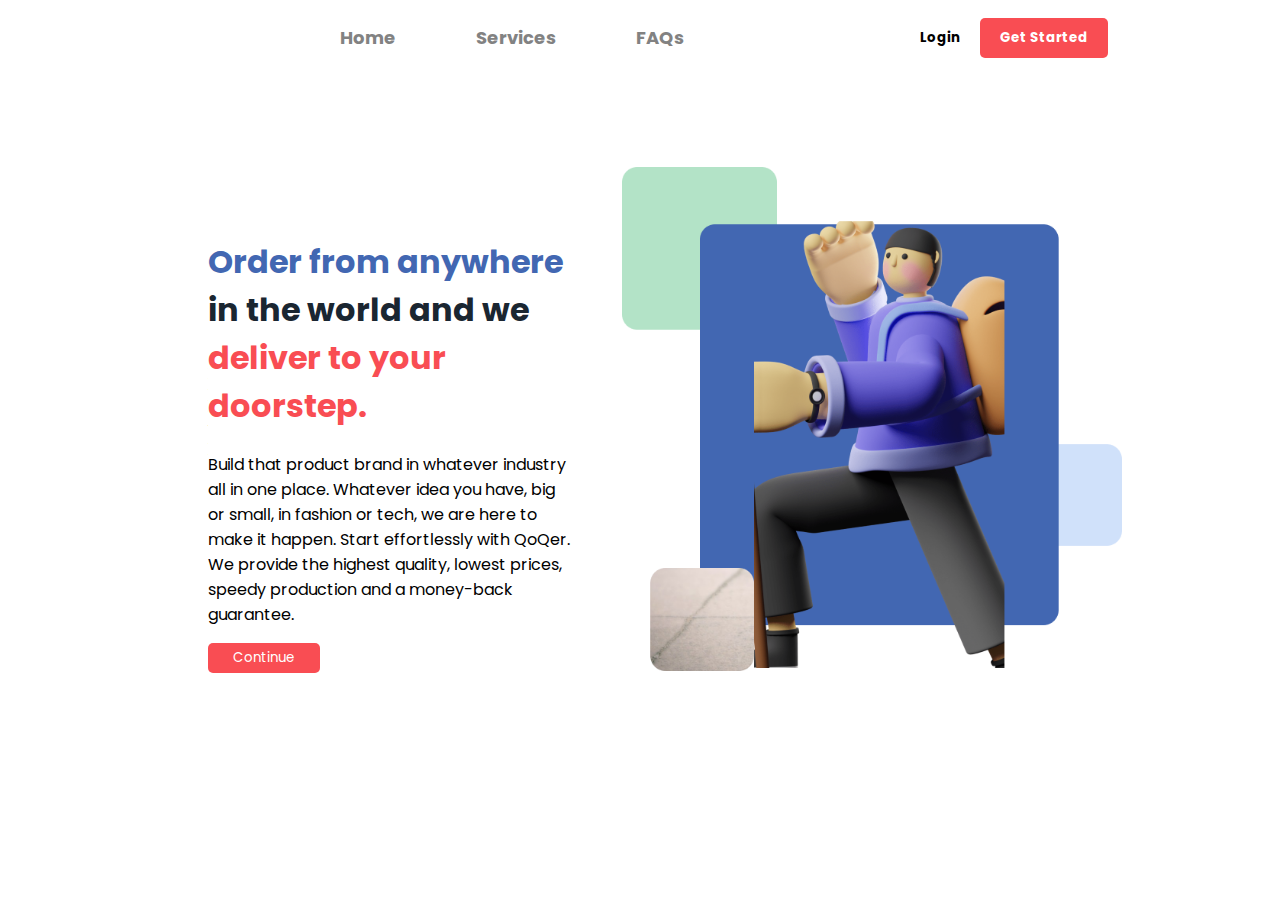
<file: David/index.html>
<!DOCTYPE html>
<html lang="en">

<head>
    <meta charset="UTF-8">
    <meta http-equiv="X-UA-Compatible" content="IE=edge">
    <meta name="viewport" content="width=device-width, initial-scale=1.0">
    <link href="https://fonts.googleapis.com/css2?family=Poppins:wght@200&display=swap" rel="stylesheet">
    <link rel="stylesheet" href="./style.css">
    <title>Document</title>
</head>

<body>

    <header>
        <nav>
            <ul>
                <li>Home</li>
                <li>Services</li>
                <li>FAQs</li>
            </ul>
            <div class="btn-container">
                <button class="login-btn">Login</button>
                <button class="get-started-btn">Get Started</button>
            </div>
        </nav>

        <div class="header-container">
            <div class="left-container">
                <h1><span class="blue-text">Order from anywhere </span> <span class="black-text"> in the world and we
                    </span> <span class="red-text">deliver to your doorstep.</span></h1>
                <p>Build that product brand in whatever industry all in one place. Whatever idea you have, big or small,
                    in fashion or
                    tech, we are here to make it happen. Start effortlessly with QoQer. We provide the highest quality,
                    lowest prices,
                    speedy production and a money-back guarantee.</p>
                <button id="btn">Continue</button>
            </div>
            <div class="right-container">
                <img src="./image/1.png" alt="">
            </div>
        </div>
    </header>
</body>

</html>
</file>
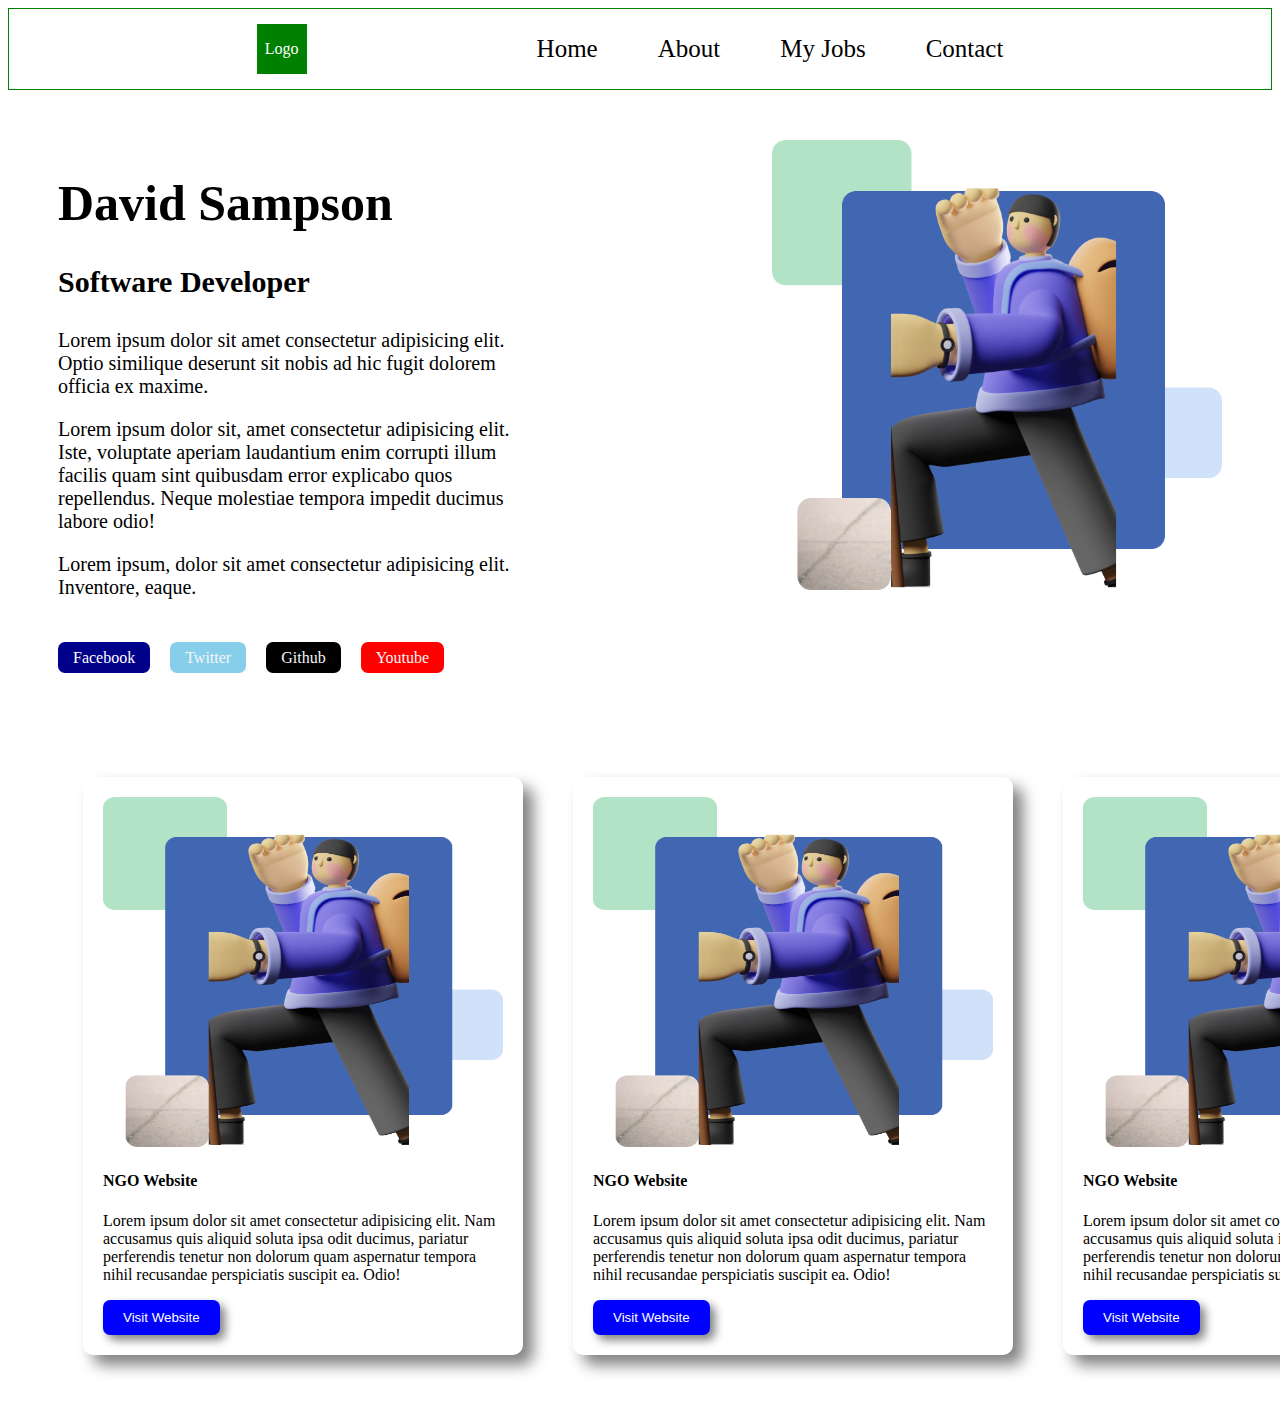
<file: David/PORTFOLIO/index.html>
<!DOCTYPE html>
<html lang="en">

<head>
    <meta charset="UTF-8">
    <meta http-equiv="X-UA-Compatible" content="IE=edge">
    <meta name="viewport" content="width=device-width, initial-scale=1.0">
    <title>Portfolio</title>
    <link rel="stylesheet" href="./style.css">
</head>

<body>


    <nav>
        <div class="links">
            <div class="logo">Logo</div>
            <ul>
                <li>Home</li>
                <li>About</li>
                <li>My Jobs</li>
                <li>Contact</li>
            </ul>
        </div>
    </nav>

    <section class="section__two">
        <div class="left__bio">
            <div class="my__details">
                <h1>David Sampson</h1>
                <h3>Software Developer</h3>
                <div class="paragraph__container">
                    <p>Lorem ipsum dolor sit amet consectetur adipisicing elit. Optio similique deserunt sit nobis ad
                        hic
                        fugit
                        dolorem officia ex maxime.</p>
                    <p>Lorem ipsum dolor sit, amet consectetur adipisicing elit. Iste, voluptate aperiam laudantium enim
                        corrupti illum facilis quam sint quibusdam error explicabo quos repellendus. Neque molestiae
                        tempora
                        impedit ducimus labore odio!</p>
                    <p>Lorem ipsum, dolor sit amet consectetur adipisicing elit. Inventore, eaque.</p>
                </div>
                <div class="social__links">
                    <li class="fb"><a href="#">Facebook</a></li>
                    <li class="tw"><a href="#">Twitter</a></li>
                    <li class="gh"><a href="#">Github</a></li>
                    <li class="yt"><a href="#">Youtube</a></li>
                </div>
            </div>

        </div>
        <div class="right__bio">
            <img src="./image/1.png" alt="" class="my__image">
        </div>
    </section>


    <section class="section__two">

        <div class="card__container">
            <img src="./image/1.png" alt="" class="card__image">
            <h4>NGO Website</h4>
            <p>Lorem ipsum dolor sit amet consectetur adipisicing elit. Nam accusamus quis aliquid soluta ipsa odit
                ducimus, pariatur perferendis tenetur non dolorum quam aspernatur tempora nihil recusandae perspiciatis
                suscipit ea. Odio!</p>
            <button class="btn">Visit Website</button>
        </div>

        <div class="card__container">
            <img src="./image/1.png" alt="" class="card__image">
            <h4>NGO Website</h4>
            <p>Lorem ipsum dolor sit amet consectetur adipisicing elit. Nam accusamus quis aliquid soluta ipsa odit
                ducimus, pariatur perferendis tenetur non dolorum quam aspernatur tempora nihil recusandae perspiciatis
                suscipit ea. Odio!</p>
            <button class="btn">Visit Website</button>
        </div>

        <div class="card__container">
            <img src="./image/1.png" alt="" class="card__image">
            <h4>NGO Website</h4>
            <p>Lorem ipsum dolor sit amet consectetur adipisicing elit. Nam accusamus quis aliquid soluta ipsa odit
                ducimus, pariatur perferendis tenetur non dolorum quam aspernatur tempora nihil recusandae perspiciatis
                suscipit ea. Odio!</p>
            <button class="btn">Visit Website</button>
        </div>


    </section>
</body>

</html>
</file>
<file: David/style.css>
* {
  font-family: poppins;
}

nav {
  display: flex;
  align-items: center;
}

nav ul {
  display: flex;
  flex: 2;
  justify-content: flex-end;
}

nav ul li {
  list-style: none;
  margin-right: 80px;
  color: #828282;
  font-size: 18px;
  font-weight: bold;
}

nav ul li:hover {
  color: #4267b2;
  cursor: pointer;
}

.btn-container {
  flex: 1;
  margin-left: 150px;
}

.login-btn {
  outline: 0;
  border: none;
  background-color: transparent;
  margin-right: 10px;
  font-weight: bold;
}

.login-btn:hover {
  color: #4267b2;
  cursor: pointer;
}

.get-started-btn {
  background-color: #f94d53;
  outline: 0;
  border: none;
  color: white;
  padding: 10px 20px;
  border-radius: 5px;
  font-weight: bold;
}

.get-started-btn:hover {
  background-color: #4267b2;
  cursor: pointer;
}

.header-container {
  display: flex;
  margin: 100px 150px;
}

.left-container {
  padding: 50px;
}

.right-container {
}

.right-container img {
  width: 500px;
}

.blue-text {
  color: #4267b2;
}

.black-text {
  color: #1a2631;
}

.red-text {
  color: #f94d53;
}

#btn {
  background-color: #f94d53;
  border: none;
  color: white;
  padding: 10px 20px;
  padding: 5px 25px;
  border-radius: 5px;
}
</file>
<file: David/PORTFOLIO/style.css>
/* * {
  border: 2px solid black;
} */

nav {
  display: flex;
  border: 1px SOLID green;
  justify-content: flex-start;
}

.links {
  margin: auto;
  display: flex;
  align-items: center;
  justify-content: flex-end;
}

.logo {
  width: 50px;
  height: 50px;
  background-color: green;
  justify-content: flex-start;
  margin-right: 150px;
  color: white;
  display: flex;
  align-items: center;
  justify-content: center;
}

.links ul {
  display: flex;
  justify-content: flex-end;
}

.links ul li {
  list-style: none;
  margin-left: 20px;
  font-size: 25px;
  padding: 10px 20px;
}

.links ul li:hover {
  border-bottom: 2px solid green;
  border-radius: 7px;
  color: green;
  cursor: pointer;
}

/* Section CSSS */

.section__two {
  display: flex;
  padding: 50px;
}

/* .paragraph__container {
  background-color: seagreen;
  box-shadow: 0 0 0 rgba(0, 0, 0, 0.7);
} */

.social__links {
  display: flex;
  padding-top: 30px;
}

.social__links li {
  list-style: none;
  padding-right: 20px;
}

.social__links li a {
  text-decoration: none;
}

.fb a {
  background-color: darkblue;
  color: white;
  padding: 7px 15px;
  border-radius: 7px;
}

.tw a {
  background-color: skyblue;
  color: whitesmoke;
  padding: 7px 15px;
  border-radius: 7px;
}

.gh a {
  background-color: black;
  color: whitesmoke;
  padding: 7px 15px;
  border-radius: 7px;
}

.yt a {
  background-color: red;
  color: whitesmoke;
  padding: 7px 15px;
  border-radius: 7px;
}

.left__bio {
  display: flex;
  flex: 1;
}

.right__bio {
  /* flex: 1; */
}

.my__details {
  margin: auto;
  padding-right: 250px;
}

.my__details h1 {
  font-size: 50px;
}

.my__details h3 {
  font-size: 30px;
}

.paragraph__container p {
  font-size: 20px;
}

.my__image {
  width: 450px;
  height: 450px;
}

/* Third Section CSS */

.section__two {
  display: flex;
}

.card__container {
  /* border: 1px solid green; */
  margin: 10px 25px;
  padding: 20px;
  box-shadow: 10px 10px 15px grey;
  border-radius: 10px;
}
.card__image {
  width: 400px;
  height: 350px;
}

.btn {
  border: none;
  background-color: blue;
  color: white;
  padding: 10px 20px;
  border-radius: 7px;
  box-shadow: 5px 5px 10px grey;
}
</file>
